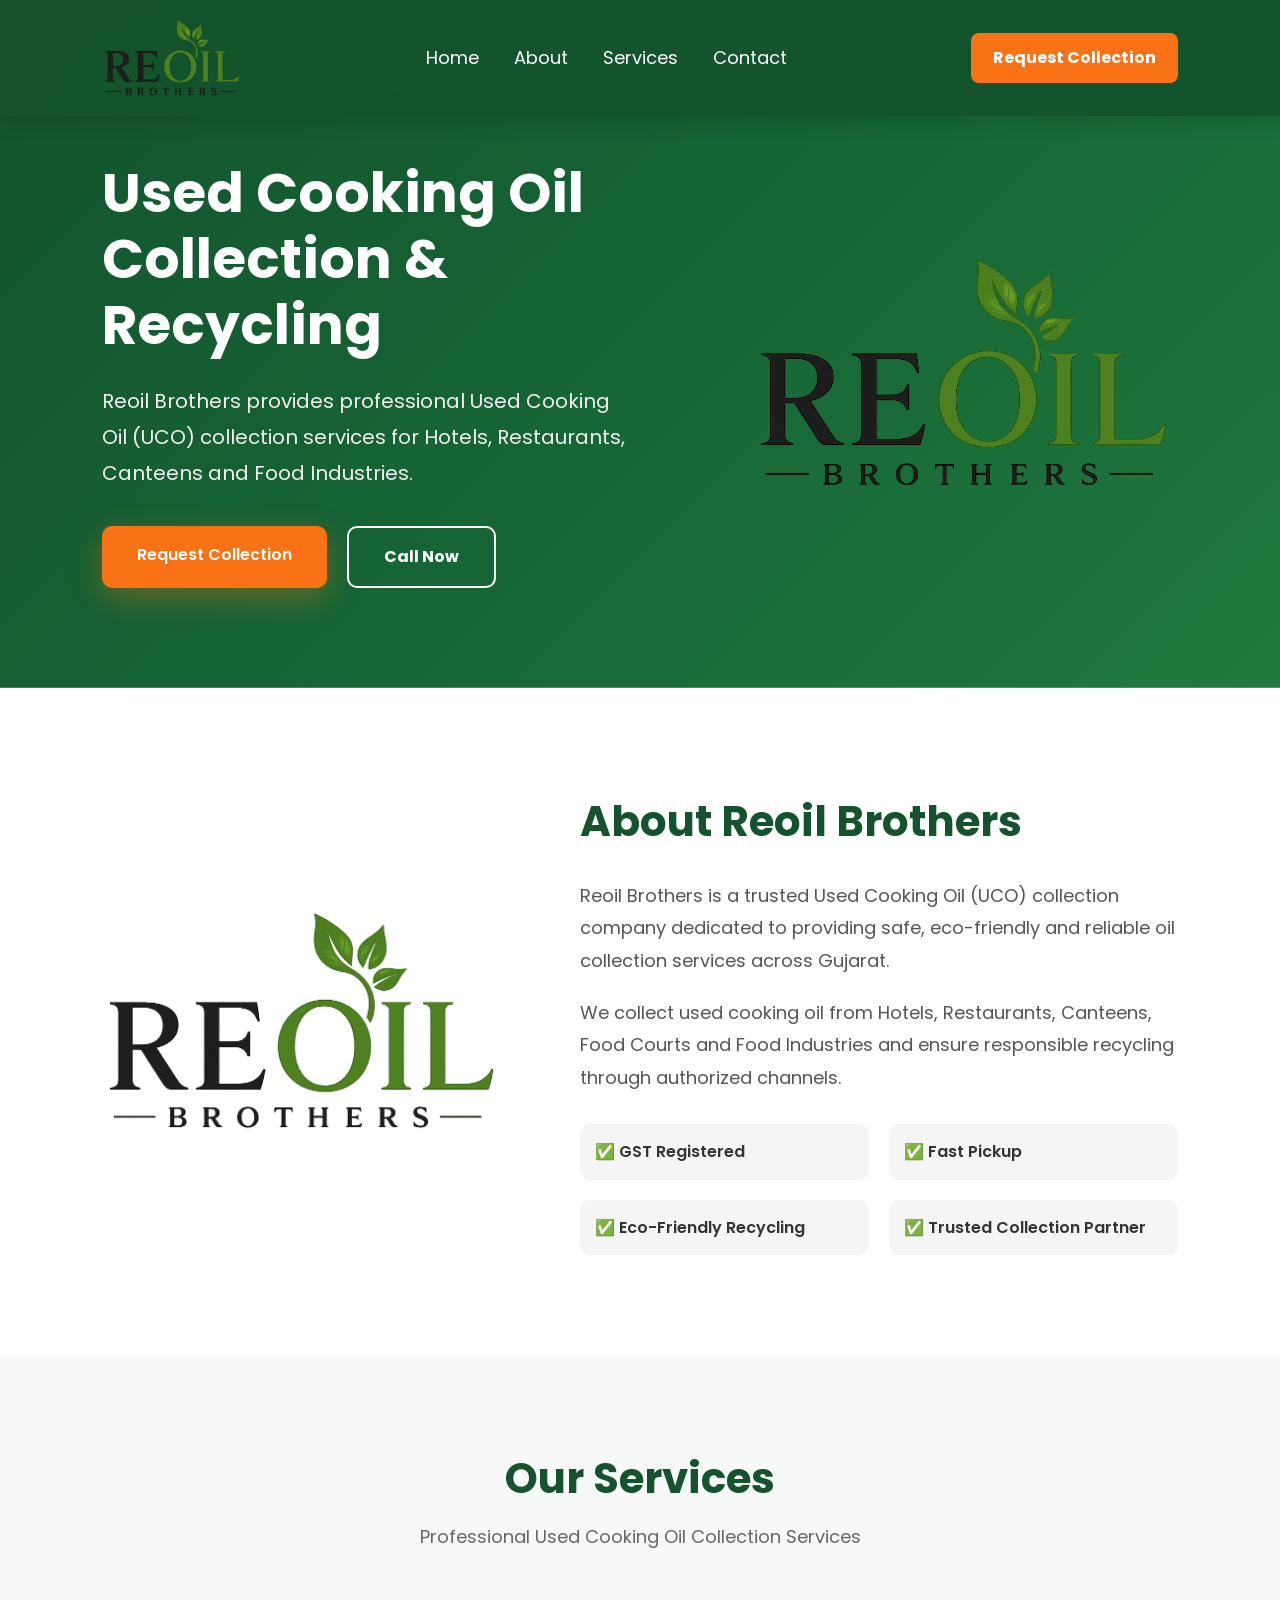
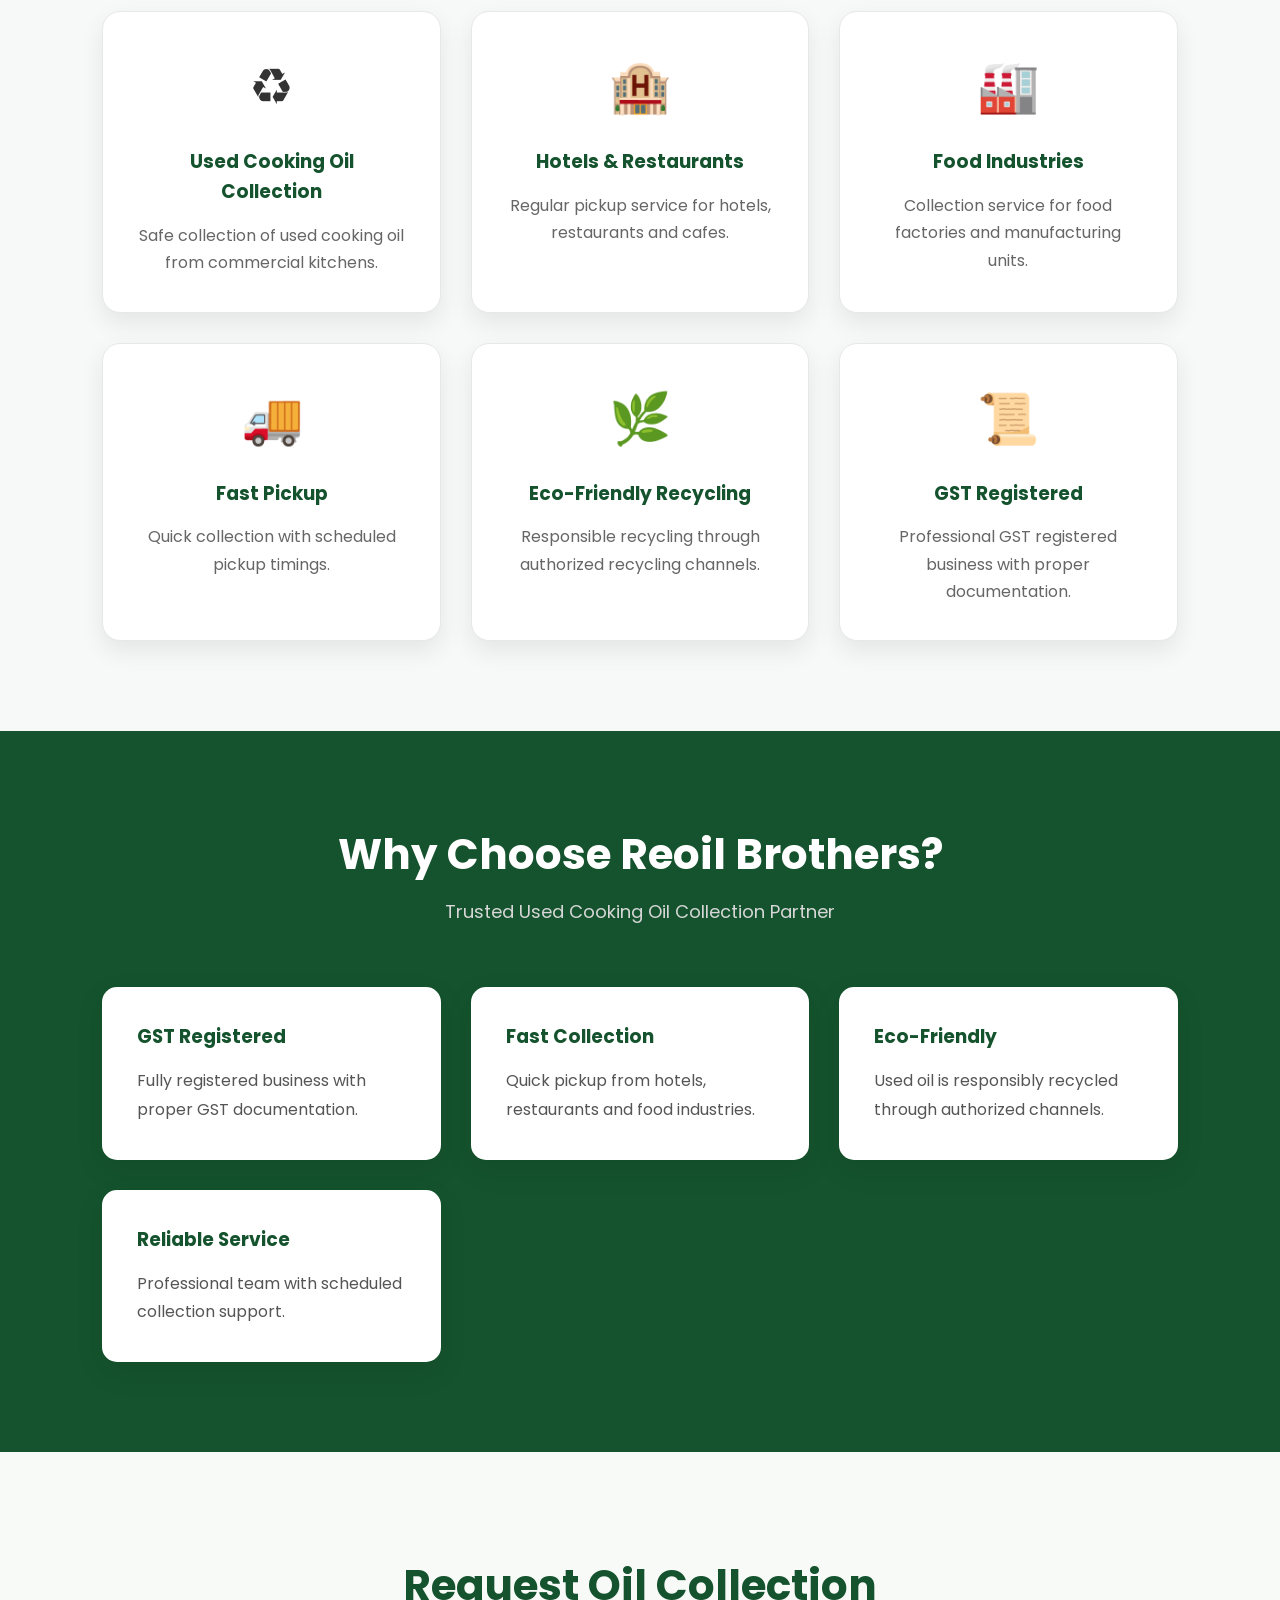
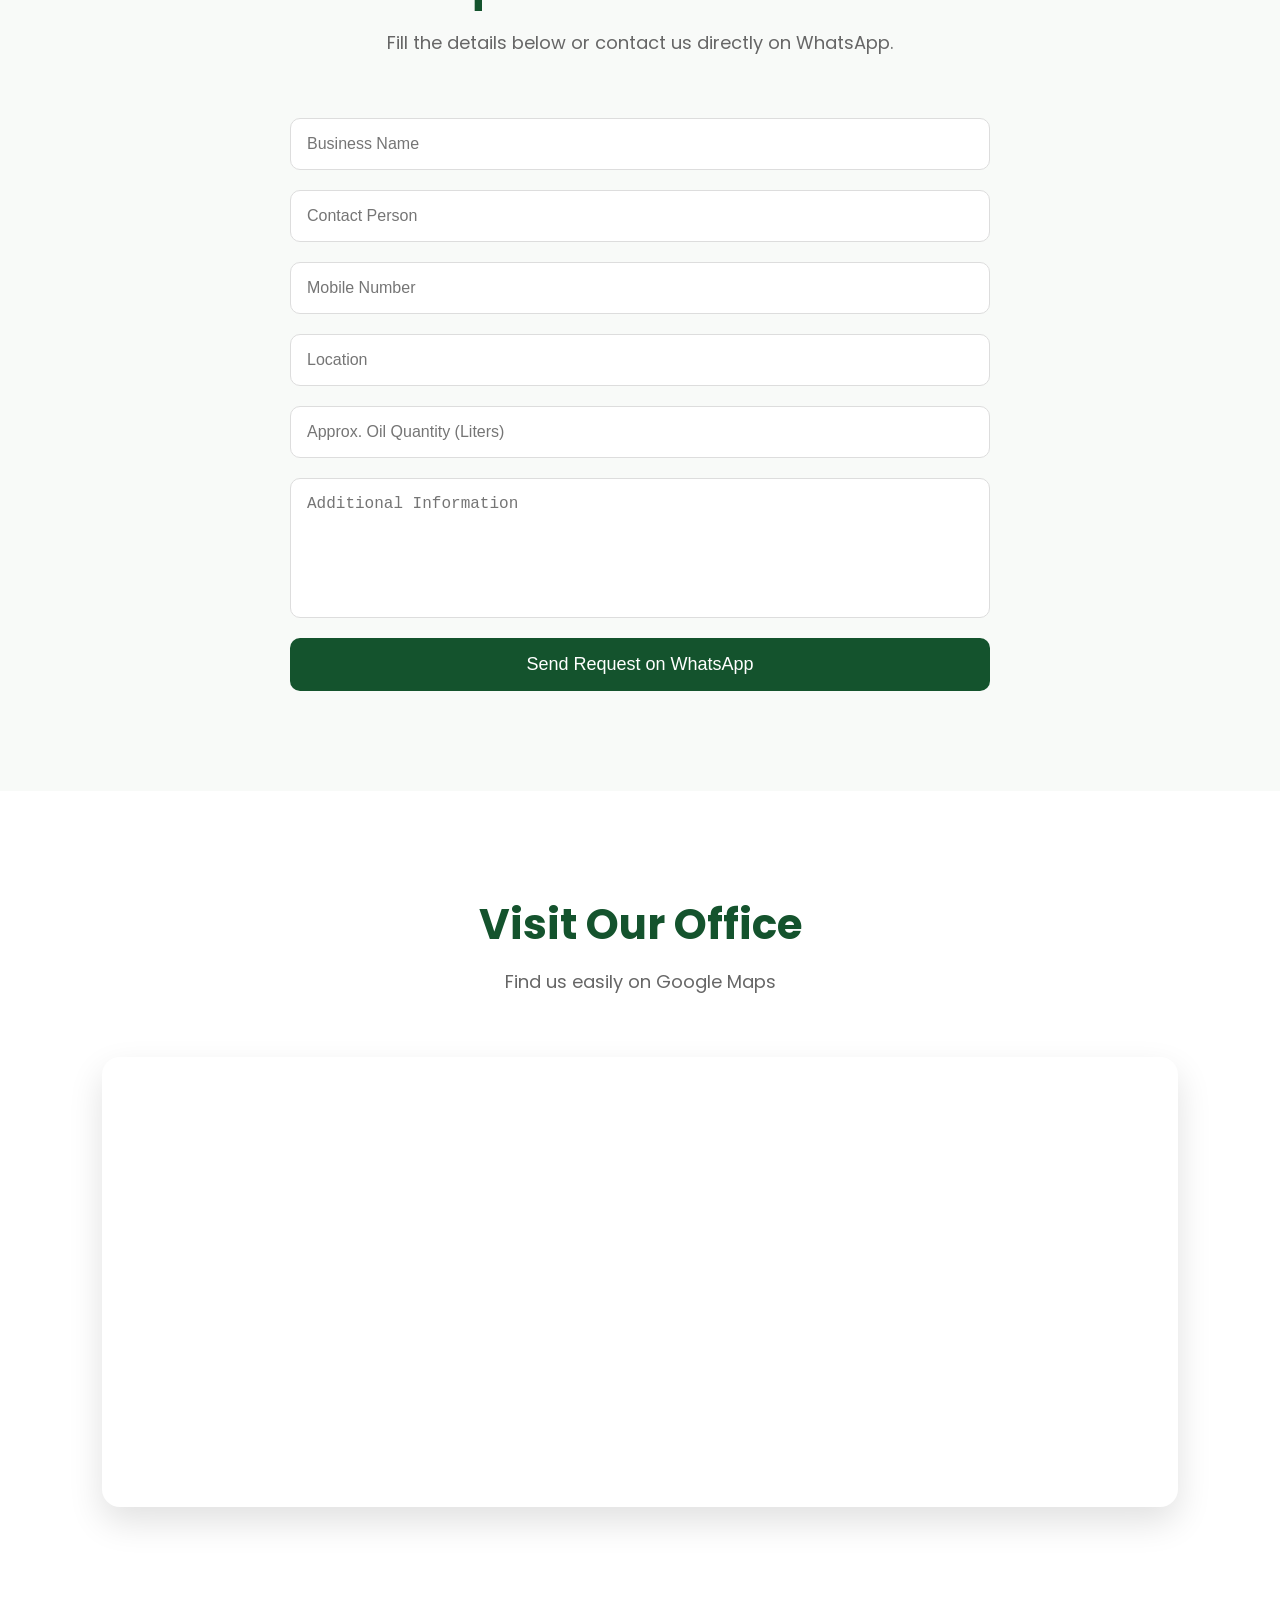
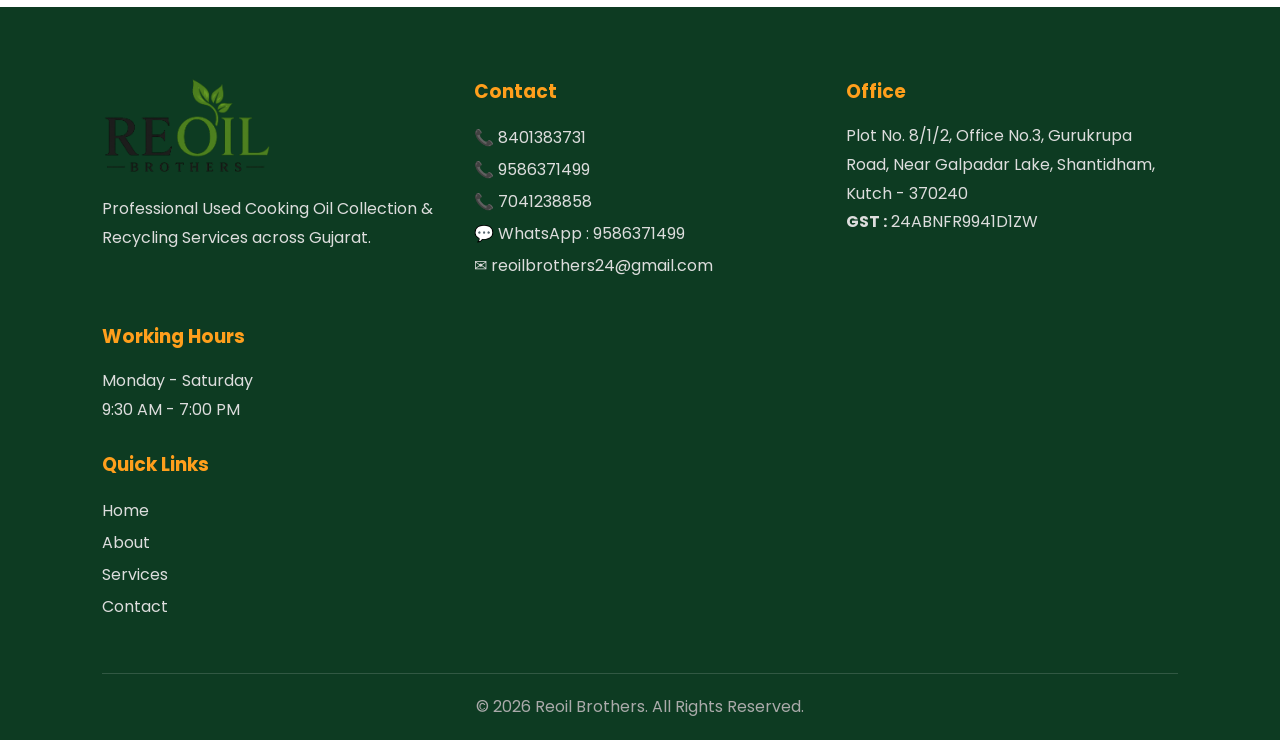
<file: index.html>
<!DOCTYPE html>
<html lang="en">

<head>

    <meta charset="UTF-8">
    <meta name="viewport" content="width=device-width, initial-scale=1.0">

    <title>Reoil Brothers | Used Cooking Oil Collection & Recycling</title>

    <meta name="description"
        content="Reoil Brothers provides professional Used Cooking Oil Collection & Recycling services for hotels, restaurants, canteens and food industries.">

    <link rel="stylesheet" href="style.css">

    <link rel="icon" href="logo.png">

<meta name="keywords"
content="Used Cooking Oil Collection,UCO Collection,Gujarat,UCO Recycling,Hotels,Restaurants,Canteens,Reoil Brothers">

<meta name="theme-color" content="#14532d">

<meta name="author" content="Reoil Brothers">

<meta property="og:title" content="Reoil Brothers">
<meta property="og:description" content="Professional Used Cooking Oil Collection & Recycling Services">
<meta property="og:image" content="logo.png">
<meta property="og:type" content="website">

<link rel="preconnect" href="https://fonts.googleapis.com">
<link rel="preconnect" href="https://fonts.gstatic.com" crossorigin>
<link href="https://fonts.googleapis.com/css2?family=Poppins:wght@300;400;500;600;700;800&display=swap" rel="stylesheet">

<link rel="stylesheet"
href="https://cdnjs.cloudflare.com/ajax/libs/font-awesome/6.7.2/css/all.min.css">

    <!-- Google tag (gtag.js) -->
<script async src="https://www.googletagmanager.com/gtag/js?id=G-JQ29Q81KJB"></script>
<script>
  window.dataLayer = window.dataLayer || [];
  function gtag(){dataLayer.push(arguments);}
  gtag('js', new Date());

  gtag('config', 'G-JQ29Q81KJB');
</script>

</head>

<body>
<header>
    <nav class="navbar">

        <div class="logo">
            <img src="logo.png" alt="Reoil Brothers Logo">
        </div>

        <ul class="nav-links">

            <li><a href="#home">Home</a></li>
            <li><a href="#about">About</a></li>
            <li><a href="#services">Services</a></li>
            <li><a href="#contact">Contact</a></li>

        </ul>

        <a href="https://wa.me/917041238858?text=Hello%20Reoil%20Brothers,%20I%20want%20to%20schedule%20a%20Used%20Cooking%20Oil%20Collection." target="_blank" class="btn">
    Request Collection
</a>

     <div class="menu-toggle" id="menu-toggle">
    ☰
     </div>

    </nav>
</header>
<section class="hero" id="home">

    <div class="hero-content">

        <h1>Used Cooking Oil Collection & Recycling</h1>

        <p>
            Reoil Brothers provides professional Used Cooking Oil (UCO)
            collection services for Hotels, Restaurants, Canteens and
            Food Industries.
        </p>

        <div class="hero-buttons">

            <a href="https://wa.me/917041238858?text=Hello%20Reoil%20Brothers,%20I%20want%20to%20schedule%20a%20Used%20Cooking%20Oil%20Collection."
                class="primary-btn" target="_blank">
                Request Collection
            </a>

            <a href="tel:+918401383731" class="secondary-btn">
                Call Now
            </a>

        </div>

    </div>

    <div class="hero-image">

        <img src="logo.png" alt="Reoil Brothers">

    </div>

</section>

<!-- ================= ABOUT SECTION ================= -->

<section class="about" id="about">

    <div class="about-image">
        <img src="logo.png" alt="Reoil Brothers">
    </div>

    <div class="about-content">

        <h2>About Reoil Brothers</h2>

        <p>
            Reoil Brothers is a trusted Used Cooking Oil (UCO) collection company
            dedicated to providing safe, eco-friendly and reliable oil collection
            services across Gujarat.
        </p>

        <p>
            We collect used cooking oil from Hotels, Restaurants, Canteens,
            Food Courts and Food Industries and ensure responsible recycling
            through authorized channels.
        </p>

        <div class="about-features">

            <div>✅ GST Registered</div>
            <div>✅ Fast Pickup</div>
            <div>✅ Eco-Friendly Recycling</div>
            <div>✅ Trusted Collection Partner</div>

        </div>

    </div>

</section>

<!-- ================= SERVICES ================= -->

<section class="services" id="services">

    <div class="section-title">
        <h2>Our Services</h2>
        <p>Professional Used Cooking Oil Collection Services</p>
    </div>

    <div class="services-grid">

        <div class="service-card">
            <div class="icon">♻</div>
            <h3>Used Cooking Oil Collection</h3>
            <p>Safe collection of used cooking oil from commercial kitchens.</p>
        </div>

        <div class="service-card">
            <div class="icon">🏨</div>
            <h3>Hotels & Restaurants</h3>
            <p>Regular pickup service for hotels, restaurants and cafes.</p>
        </div>

        <div class="service-card">
            <div class="icon">🏭</div>
            <h3>Food Industries</h3>
            <p>Collection service for food factories and manufacturing units.</p>
        </div>

        <div class="service-card">
            <div class="icon">🚚</div>
            <h3>Fast Pickup</h3>
            <p>Quick collection with scheduled pickup timings.</p>
        </div>

        <div class="service-card">
            <div class="icon">🌿</div>
            <h3>Eco-Friendly Recycling</h3>
            <p>Responsible recycling through authorized recycling channels.</p>
        </div>

        <div class="service-card">
            <div class="icon">📜</div>
            <h3>GST Registered</h3>
            <p>Professional GST registered business with proper documentation.</p>
        </div>

    </div>

</section>

<!-- ================= WHY CHOOSE US ================= -->

<section class="why-us" id="why">

    <div class="section-title">
        <h2>Why Choose Reoil Brothers?</h2>
        <p>Trusted Used Cooking Oil Collection Partner</p>
    </div>

    <div class="why-grid">

        <div class="why-card">
            <h3>GST Registered</h3>
            <p>Fully registered business with proper GST documentation.</p>
        </div>

        <div class="why-card">
            <h3>Fast Collection</h3>
            <p>Quick pickup from hotels, restaurants and food industries.</p>
        </div>

        <div class="why-card">
            <h3>Eco-Friendly</h3>
            <p>Used oil is responsibly recycled through authorized channels.</p>
        </div>

        <div class="why-card">
            <h3>Reliable Service</h3>
            <p>Professional team with scheduled collection support.</p>
        </div>

    </div>

</section>

<!-- ================= COLLECTION FORM ================= -->

<section class="contact-form" id="contact">

    <div class="section-title">
        <h2>Request Oil Collection</h2>
        <p>Fill the details below or contact us directly on WhatsApp.</p>
    </div>

    <form id="collectionForm">

        <input type="text" id="business" placeholder="Business Name" required>

        <input type="text" id="person" placeholder="Contact Person" required>

        <input type="tel" id="phone" placeholder="Mobile Number" required>

        <input type="text" id="location" placeholder="Location" required>

        <input type="text" id="quantity" placeholder="Approx. Oil Quantity (Liters)">

        <textarea id="message" placeholder="Additional Information"></textarea>

        <button type="submit">Send Request on WhatsApp</button>

    </form>

</section>

<!-- ================= GOOGLE MAP ================= -->

<section class="map-section">

    <div class="section-title">
        <h2>Visit Our Office</h2>
        <p>Find us easily on Google Maps</p>
    </div>

    <div class="map-container">

        <iframe
            src="https://www.google.com/maps/embed?pb=!1m18!1m12!1m3!1d509.60931675054695!2d70.11924743213268!3d23.095068621857564!2m3!1f0!2f0!3f0!3m2!1i1024!2i768!4f13.1!3m3!1m2!1s0x3950b97a3305a47d%3A0x2e8408520f8ca2b0!2sREOIL%20BROTHERS!5e1!3m2!1sen!2sin!4v1782395810525!5m2!1sen!2sin"
            width="100%"
            height="450"
            style="border:0;"
            allowfullscreen=""
            loading="lazy"
            referrerpolicy="no-referrer-when-downgrade">
        </iframe>

    </div>

</section>

<!-- ================= FOOTER ================= -->

<footer class="footer">

    <div class="footer-container">

        <div class="footer-box">

            <img src="logo.png" alt="Reoil Brothers Logo" class="footer-logo">

            <p>
                Professional Used Cooking Oil Collection & Recycling Services across Gujarat.
            </p>

        </div>

        <div class="footer-box">

            <h3>Contact</h3>

            <a href="tel:+918401383731">📞 8401383731</a><br>

<a href="tel:+919586371499">📞 9586371499</a><br>

<a href="tel:+917041238858">📞 7041238858</a><br>

<a href="https://wa.me/919586371499" target="_blank">
💬 WhatsApp : 9586371499
</a><br>

<a href="mailto:reoilbrothers24@gmail.com">
✉ reoilbrothers24@gmail.com
</a>

        </div>

        <div class="footer-box">

            <h3>Office</h3>

            <p>
                Plot No. 8/1/2,
                Office No.3,
                Gurukrupa Road,
                Near Galpadar Lake,
                Shantidham,
                Kutch - 370240
            </p>

            <p><strong>GST :</strong> 24ABNFR9941D1ZW</p>

        </div>

        <div class="footer-box">

            <h3>Working Hours</h3>

            <p>Monday - Saturday</p>

            <p>9:30 AM - 7:00 PM</p>

            <br>

            <h3>Quick Links</h3>

            <a href="#home">Home</a><br>
            <a href="#about">About</a><br>
            <a href="#services">Services</a><br>
            <a href="#contact">Contact</a>

        </div>

    </div>

    <div class="footer-bottom">

        © 2026 Reoil Brothers. All Rights Reserved.

    </div>

</footer>

<script src="script.js"></script>

</body>
</html>
</file>
<file: style.css>
@import url('https://fonts.googleapis.com/css2?family=Poppins:wght@300;400;500;600;700;800&display=swap');

*{
    margin:0;
    padding:0;
    box-sizing:border-box;
}

body{
    font-family:'Poppins',sans-serif;
    background:#f7f7f7;
    color:#333;
    line-height:1.6;
}

.navbar{
    position: fixed;
    top:0;
    left:0;
    width:100%;
    display:flex;
    justify-content:space-between;
    align-items:center;
    padding:18px 8%;
    background:rgba(20,83,45,.92);
    backdrop-filter:blur(10px);
    z-index:1000;
    box-shadow:0 4px 20px rgba(0,0,0,.15);
}

.logo img{
    height:80px;
    transition:.3s;
}

.logo img:hover{
    transform:scale(1.05);
}

.nav-links{
    display:flex;
    list-style:none;
    gap:35px;
}

.nav-links a{
    color:white;
    text-decoration:none;
    font-size:18px;
}

nav a{
    transition:.3s;
}

nav a:hover{
    color:#ff9f1c;
}

.btn{
    background:#F97316;
    color:white;
    text-decoration:none;

    padding:12px 22px;

    border-radius:8px;

    font-weight:bold;

    cursor:pointer;
}

/* ================= HERO SECTION ================= */

.hero{

    min-height:70vh;

    display:flex;

    align-items:center;

    justify-content:space-between;

    padding:160px 8% 100px;

    background: linear-gradient(135deg,#14532d,#166534,#1f7a3d);

background-size:cover;
background-position:center;

}

.hero-content{

    width:50%;

}

.hero-content h1{
    color:#ffffff;

    font-size:55px;

    line-height:1.2;

    margin-bottom:25px;

}

.hero-content p{

    font-size:20px;

    color:#f2f2f2;

    line-height:1.8;

    margin-bottom:35px;

}

.hero-buttons{

    display:flex;

    gap:20px;

}

.primary-btn{

    background:#F97316;

    color:white;

    text-decoration:none;

    padding:16px 35px;

    border-radius:10px;

    font-weight:600;

    box-shadow:0 10px 30px rgba(249,115,22,.35);
}

.secondary-btn{

    border:2px solid white;

    color:white;

    text-decoration:none;

    padding:16px 35px;

    border-radius:10px;

    font-weight:bold;

}

.primary-btn:hover{
    background:#ff8a1f;
    transform:translateY(-3px);
    transition:.3s;
}

.secondary-btn:hover{
    background:white;
    color:#14532d;
    transition:.3s;
}

.hero-image{

    width:40%;

    text-align:center;

}

.hero-image img{
    width:100%;
    max-width:420px;
    margin:auto;
}

/* ================= ABOUT SECTION ================= */

.about{

    display:flex;

    justify-content:space-between;

    align-items:center;

    padding:100px 8%;

    background:#ffffff;

    gap:80px;

}

.about-image{

    width:40%;

    text-align:center;

}

.about-image img{

    width:100%;

    max-width:420px;

}

.about-content{

    width:60%;

}

.about-content h2{

    font-size:42px;

    color:#14532d;

    margin-bottom:25px;

}

.about-content p{

    font-size:18px;

    line-height:1.8;

    color:#555;

    margin-bottom:20px;

}

.about-features{

    display:grid;

    grid-template-columns:repeat(2,1fr);

    gap:20px;

    margin-top:30px;

}

.about-features div{

    background:#f5f5f5;

    padding:15px;

    border-radius:10px;

    font-weight:600;

}

/* ================= SERVICES ================= */

.services{

    padding:90px 8%;

    background:#f7f9f8;

}

.section-title{

    text-align:center;

    margin-bottom:60px;

}

.section-title h2{

    font-size:42px;

    color:#14532d;

    margin-bottom:10px;

}

.section-title p{

    color:#666;

    font-size:18px;

}

.services-grid{

    display:grid;

    grid-template-columns:repeat(auto-fit,minmax(300px,1fr));

    gap:30px;

}

.service-card{

    background:white;

    padding:35px;

    border:1px solid #e7e7e7;

    text-align:center;

    box-shadow:0 10px 25px rgba(0,0,0,.08);

    transition:.35s;

    border-radius:18px;

}

.service-card:hover{

    transform:translateY(-10px);

    box-shadow:0 20px 40px rgba(0,0,0,.15);

}

.icon{

    font-size:50px;

    margin-bottom:20px;

}

.service-card h3{

    color:#14532d;

    margin-bottom:15px;

}

.service-card p{

    color:#666;

    line-height:1.7;

}

/*================ WHY US ================*/

.why-us{

    padding:90px 8%;

    background:#14532d;

}

.why-us .section-title h2{

    color:#fff;

}

.why-us .section-title p{

    color:#d7d7d7;

}

.why-grid{

    display:grid;

    grid-template-columns:repeat(auto-fit,minmax(260px,1fr));

    gap:30px;

}

.why-card{

    box-shadow:0 10px 30px rgba(0,0,0,.08);

    background:#fff;

    border-radius:15px;

    padding:35px;

    transition:.3s;

}

.why-card:hover{

    transform:translateY(-10px);

}

.why-card h3{

    color:#14532d;

    margin-bottom:15px;

}

.why-card p{

    color:#555;

    line-height:1.8;

}

/*================ HOW IT WORKS ================*/

.process{

    padding:100px 8%;

    background:#ffffff;

}

.process-grid{

    display:grid;

    grid-template-columns:repeat(auto-fit,minmax(250px,1fr));

    gap:35px;

    margin-top:60px;

}

.process-card{

    background:#f8faf9;

    border-radius:20px;

    padding:40px 30px;

    text-align:center;

    box-shadow:0 10px 30px rgba(0,0,0,.08);

    transition:.35s;

    position:relative;

}

.process-card:hover{

    transform:translateY(-12px);

    box-shadow:0 20px 40px rgba(0,0,0,.15);

}

.step-number{

    width:70px;

    height:70px;

    margin:auto;

    border-radius:50%;

    background:#14532d;

    color:#fff;

    font-size:30px;

    font-weight:bold;

    display:flex;

    justify-content:center;

    align-items:center;

    margin-bottom:25px;

}

.process-card h3{

    color:#14532d;

    margin-bottom:15px;

}

.process-card p{

    color:#666;

    line-height:1.8;

}

/*================ CONTACT FORM ================*/

.contact-form{

    padding:100px 8%;

    background:#f8faf8;

}

#collectionForm{

    max-width:700px;

    margin:auto;

    display:flex;

    flex-direction:column;

    gap:20px;

}

#collectionForm input,
#collectionForm textarea{

    padding:16px;

    border:1px solid #ddd;

    border-radius:10px;

    font-size:16px;

}

#collectionForm textarea{

    height:140px;

    resize:none;

}

#collectionForm button{

    padding:16px;

    background:#14532d;

    color:white;

    border:none;

    border-radius:10px;

    cursor:pointer;

    font-size:18px;

    transition:.3s;

}

#collectionForm button:hover{

    background:#0f4425;

}

/*================ FOOTER ================*/

.footer{

    background:#0d3b22;

    color:white;

    padding:70px 8% 20px;

}

.footer-container{

    display:grid;

    grid-template-columns:repeat(auto-fit,minmax(250px,1fr));

    gap:40px;

}

.footer-logo{

    width:170px;

    margin-bottom:20px;

}

.footer-box h3{

    color:#ff9f1c;

    margin-bottom:15px;

}

.footer-box p{

    line-height:1.8;

    color:#ddd;

}

.footer-box a{

    color:#ddd;

    text-decoration:none;

    line-height:2;

}

.footer-box a:hover{

    color:#ff9f1c;

}

.footer-bottom{

    text-align:center;

    border-top:1px solid rgba(255,255,255,.15);

    margin-top:50px;

    padding-top:20px;

    color:#aaa;

}

html{
    scroll-behavior:smooth;
}

@media(max-width:991px){

.hero,
.about{

flex-direction:column;

text-align:center;

}

.hero-content,
.hero-image,
.about-content,
.about-image{

width:100%;

}

.hero h1{

font-size:40px;

}

.hero-buttons{

justify-content:center;

flex-wrap:wrap;

}

.nav-links{

display:none;

}

}

img{

display:block;

max-width:100%;

height:auto;

}

::-webkit-scrollbar{

width:10px;

}

::-webkit-scrollbar-thumb{

background:#14532d;

border-radius:20px;

}

::-webkit-scrollbar-track{

background:#efefef;

}

::selection{

background:#14532d;

color:white;

}

/*================ GOOGLE MAP ================*/

.map-section{

    padding:100px 8%;

    background:#ffffff;

}

.map-container{

    overflow:hidden;

    border-radius:18px;

    box-shadow:0 15px 35px rgba(0,0,0,.12);

}

.map-container iframe{

    display:block;

}

/*================ MOBILE MENU ================*/

.menu-toggle{

    display:none;

    font-size:32px;

    color:#fff;

    cursor:pointer;

}

@media(max-width:991px){

    .menu-toggle{

        display:block;

    }

    .nav-links{

        position:absolute;

        top:100%;

        left:0;

        width:100%;

        background:#14532d;

        flex-direction:column;

        text-align:center;

        display:none;

        padding:25px 0;

    }

    .nav-links.active{

        display:flex;

    }

    .btn{

        display:none;

    }

}
</file>
